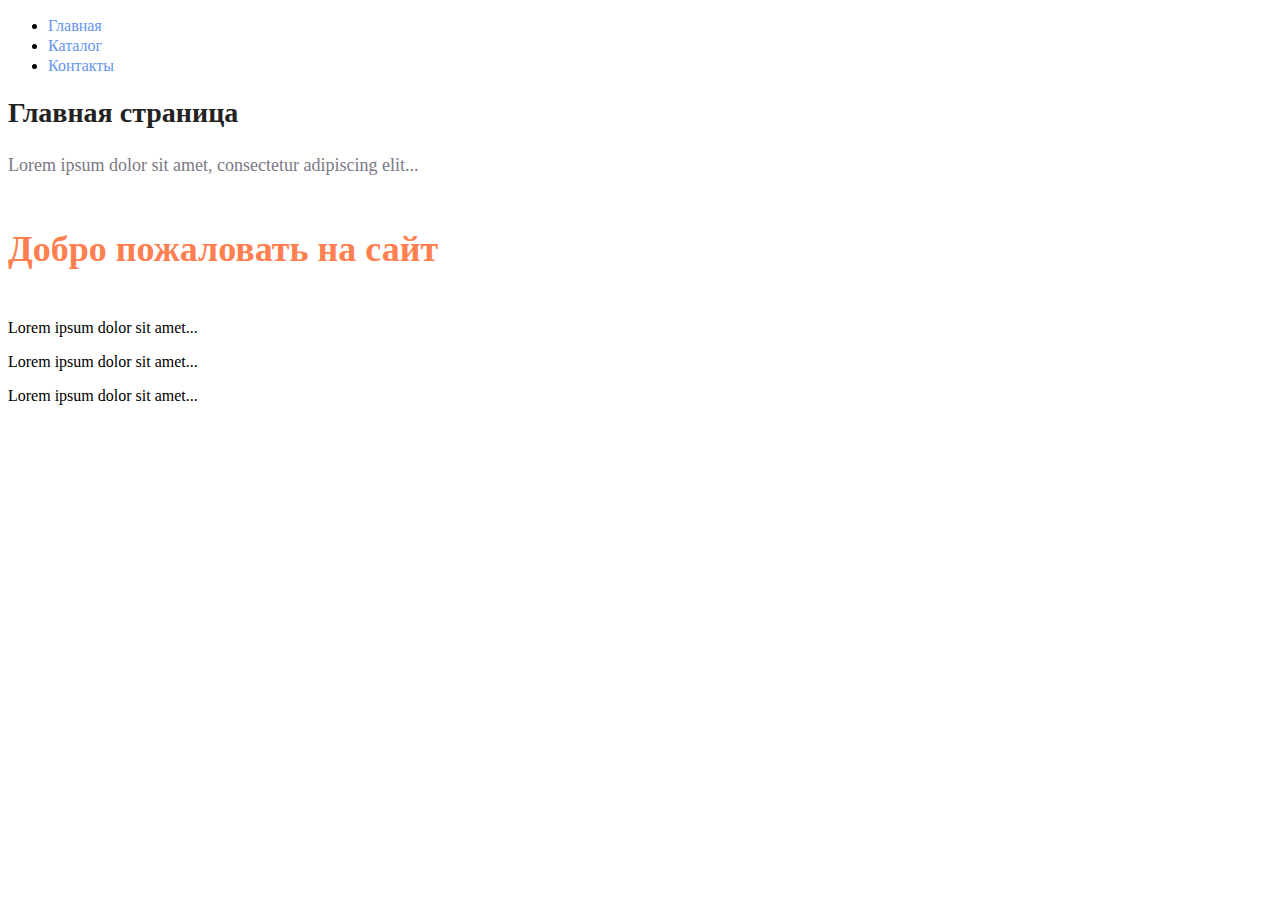
<file: index.html>
<!DOCTYPE html>
<html lang="ru">
<head>
    <meta charset="UTF-8">
    <title>Главная страница</title>
    <link rel="stylesheet" href="style.css">
</head>
<body>
    <nav>
        <ul>
            <li><a class="menu-link" href="index.html">Главная</a></li>
            <li><a class="menu-link" href="catalog/catalog.html">Каталог</a></li>
            <li><a class="menu-link" href="#contacts">Контакты</a></li>
        </ul>
    </nav>
    <h1 class="header-title">Главная страница</h1>
    <p class="paragraph-text">Lorem ipsum dolor sit amet, consectetur adipiscing elit...</p>
    <h2 class="subheader-title">Добро пожаловать на сайт</h2>
    <p>Lorem ipsum dolor sit amet...</p>
    <p>Lorem ipsum dolor sit amet...</p>
    <p>Lorem ipsum dolor sit amet...</p>
</body>
</html>
</file>
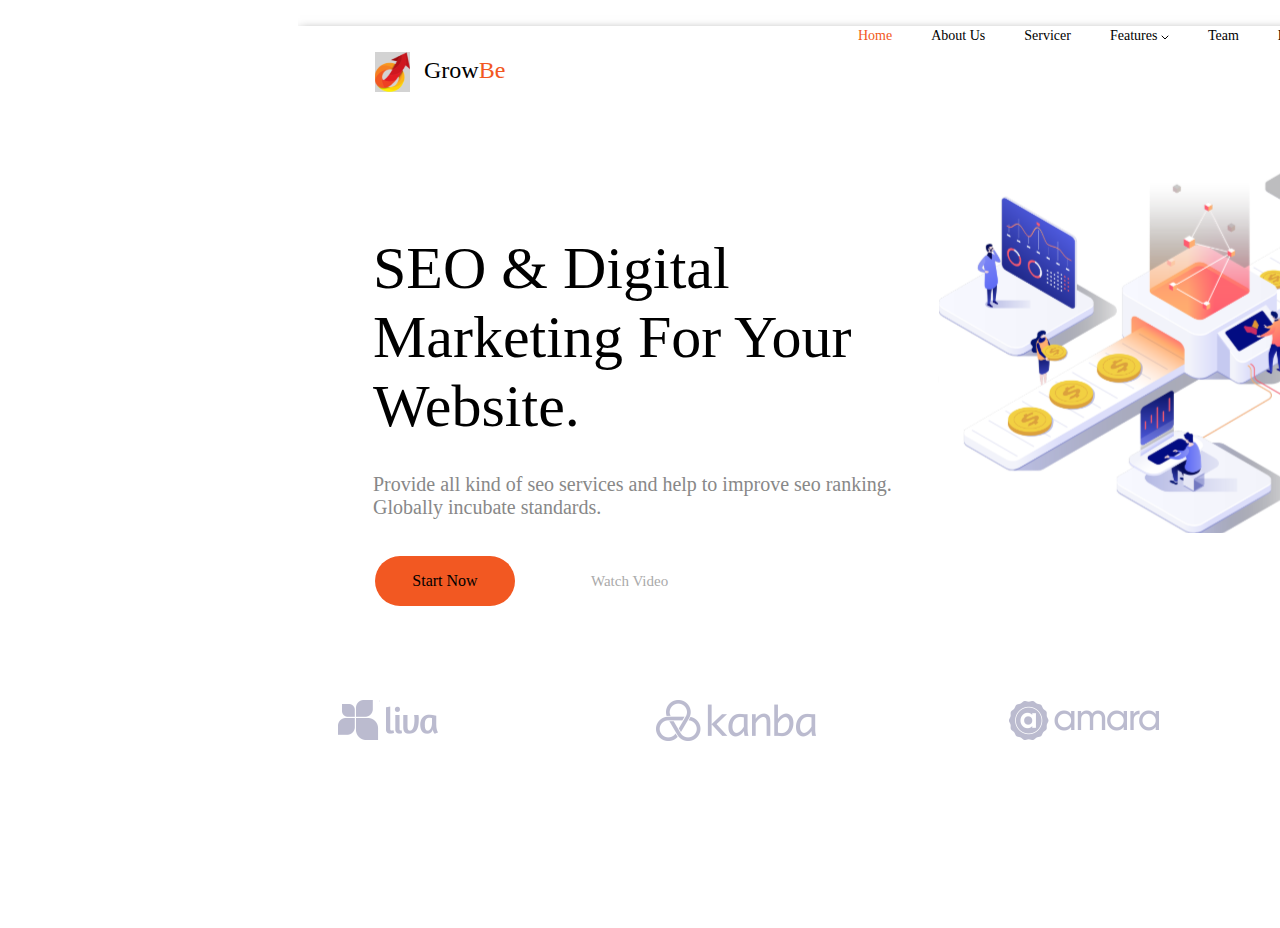
<file: dz3-peredelka/index.html>
<!DOCTYPE html>
<html lang="en">

<head>
  <meta charset="UTF-8">
  <meta name="viewport" content="width=device-width, initial-scale=1.0">
  <title>Title</title>
  <link rel="stylesheet" href="rest.css">
  <link rel="stylesheet" href="styles.css">
</head>

<body>
  <div class="rec_6">
  <div class="home__page">
      <div class="rec_7">
        <div class="logo">
          <p><span class="text black"> Grow<span class = "text red">Be </span></p>
        </div>
        <div class="rec_9">
          <div class="meun_bar">
            <a href="#" class="text_meun_orange">Home</a>
            <a href="#" class="text_meun_black">About Us</a>
            <a href="#" class="text_meun_black">Servicer</a>
            <a href="#" class="text_meun_black">Features <svg xmlns="http://www.w3.org/2000/svg" width="8" height="5" viewBox="0 0 8 5" fill="none">
              <path d="M1 1L4 4L7 1" stroke="black" stroke-linecap="round" stroke-linejoin="round"/>
            </svg></a>
            <a href="#" class="text_meun_black">Team</a>
            <a href="#" class="text_meun_black">Blog</a>
            <a href="#" class="text_meun_black">Contact</a>
          </div>
        </div>
      </div>
      <div class="rec_10">
        <div class="rec_11">
          <h1 class="h1">SEO & Digital
            Marketing For Your
            Website.</h1>
            <h2 class="h2">Provide all kind of seo services and help to improve
              seo ranking. Globally incubate standards.</h2>
            <div class="rec_12">
              <button class="start_now">Start Now</button>
              <a class="watch_video" href="#">Watch Video</a>
            </div>
        </div>
        <div class="rec_2">
          <div class="SEO_img"></div>
        </div>
        </div>
      <div class="footer">
        <div class="rec_13">
          <div class="brand_logo">
            <a href="#"><div class="img_1"></div></a>
            <a href="#"><div class="img_2"></div></a>
            <a href="#"><div class="img_3"></div></a>
            <a href="#"><div class="img_4"></div></a>
            <a href="#"><div class="img_5"></div></a>
            <a href="#"><div class="img_6"></div></a>
          </div>
        </div>
    </div>
    </div>
  </div>
  </div>


</body>

</html>
</file>
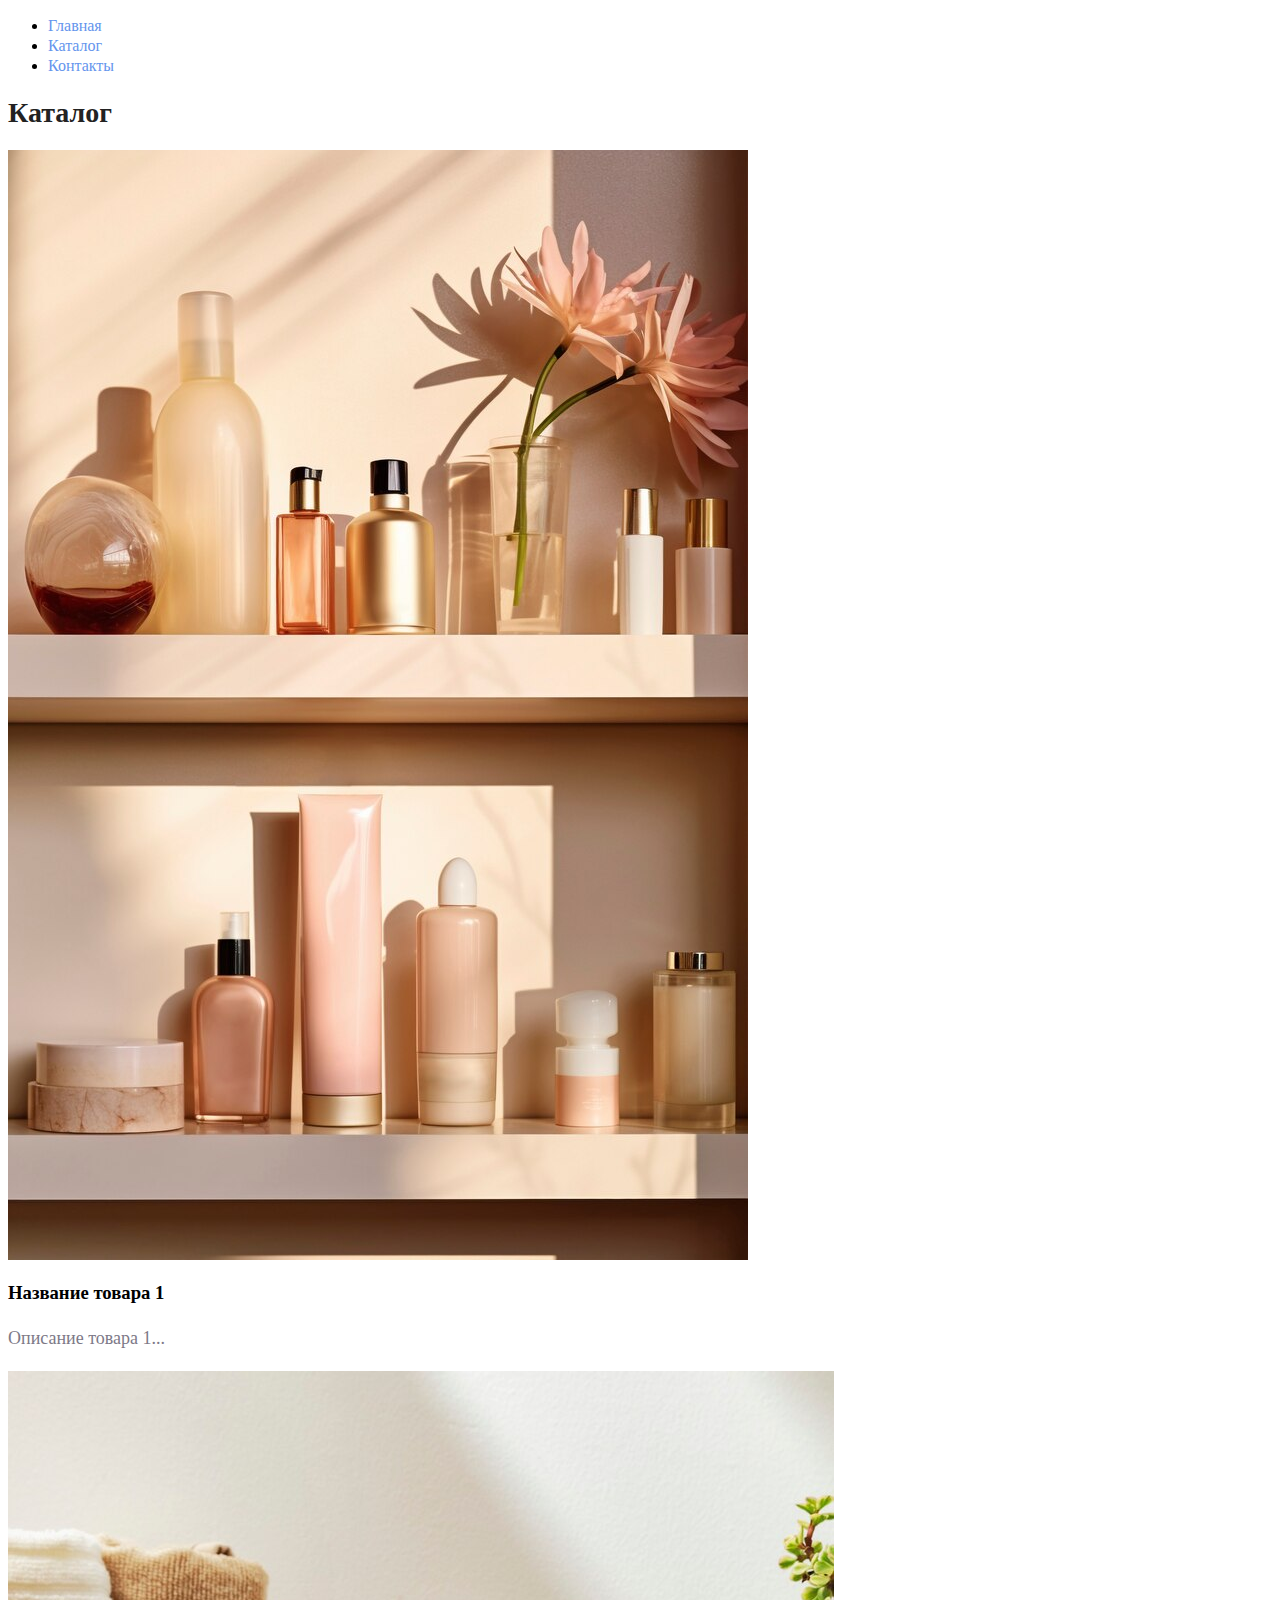
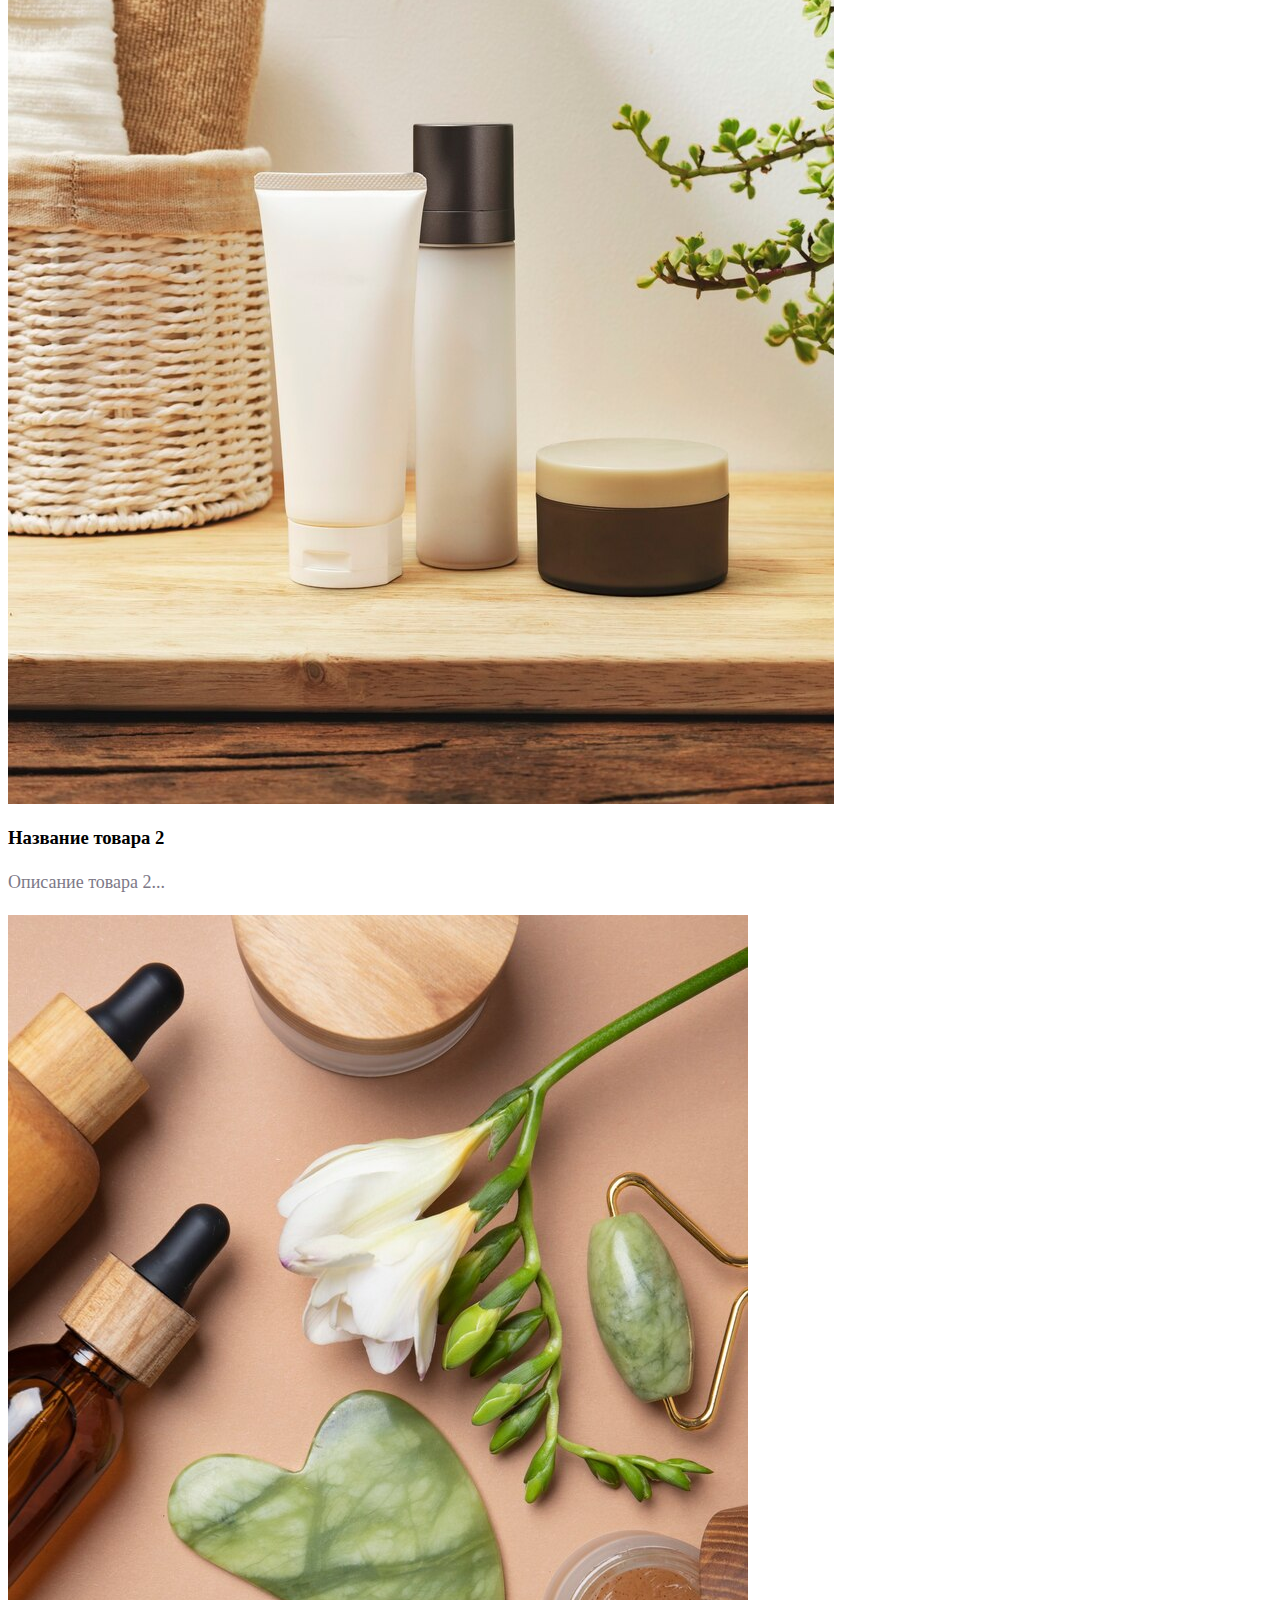
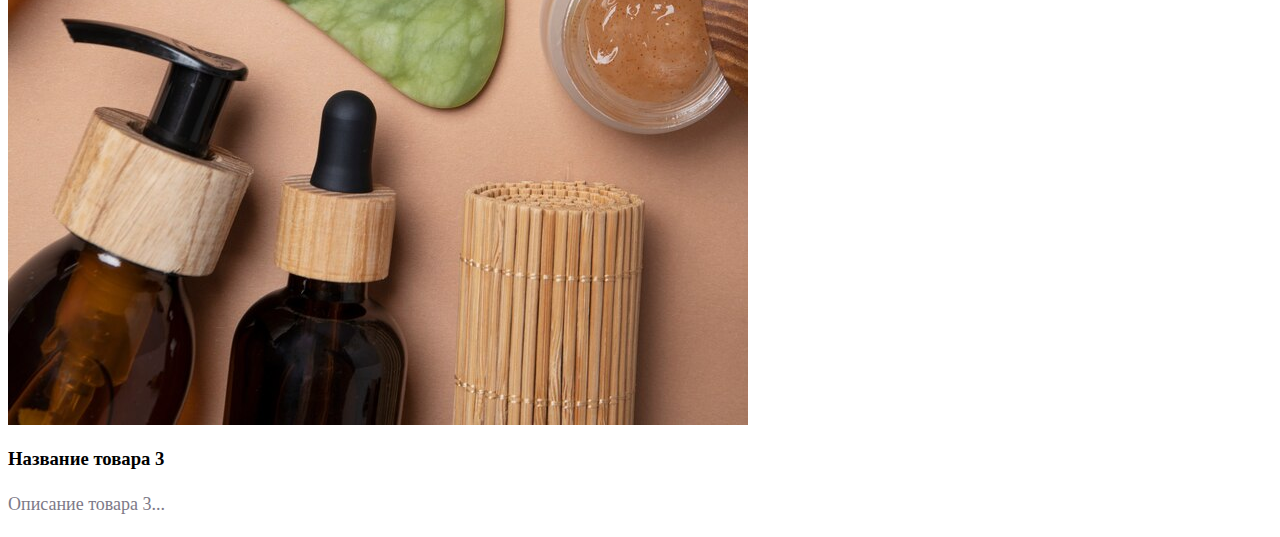
<file: catalog/catalog.html>
<!DOCTYPE html>
<html lang="ru">
<head>
    <link rel="stylesheet" href="../style.css">
    <meta charset="UTF-8">
    <title>Каталог</title>
</head>
<body>
    <nav>
        <ul>
            <li><a class="menu-link" href="../index.html">Главная</a></li>
            <li><a class="menu-link" href="catalog.html">Каталог</a></li>
            <li><a class="menu-link" href="#contacts">Контакты</a></li>
        </ul>
    </nav>
    <h1 class="header-title">Каталог</h1>
    <div class="product">
        <img src="../img/1.jpeg" alt="Описание товара 1">
        <h3>Название товара 1</h3>
        <p class="paragraph-text">Описание товара 1...</p>
    </div>
    
    <div class="product">
        <img src="../img/2.jpeg" alt="Описание товара 2">
        <h3>Название товара 2</h3>
        <p class="paragraph-text">Описание товара 2...</p>
    </div>
    
    <div class="product">
        <img src="../img/3.jpeg" alt="Описание товара 3">
        <h3>Название товара 3</h3>
        <p class="paragraph-text">Описание товара 3...</p>
    </div>
    
</body>
</html>
</file>
<file: style.css>
a {
    text-decoration: none;
}

.menu-link {
    color: cornflowerblue;
    font-size: 16px;
    line-height: 20px;
}

.header-title {
    color: #222222;
    font-size: 28px;
    line-height: 36px;
    font-weight: bold;
}

.paragraph-text {
    font-style: normal;
    font-weight: 300;
    font-size: 18px;
    line-height: 30px;
    color: #7D7987;
}

.subheader-title {
    color: coral;
    font-style: normal;
    font-weight: 700;
    font-size: 36px;
    line-height: 80px;
}
</file>
<file: dz3-peredelka/rest.css>
* {
    padding: 0px;
    margin: 0px;
    border: none;
}

*,
*::before,
*::after {
    box-sizing: border-box;
}

/* Links */

a, a:link, a:visited {
    text-decoration: none;
}

a:hover {
    text-decoration: none;
}

/* Common */

aside, nav, footer, header, section, main {
    display: block;
}

h1, h2, h3, h4, h5, h6, p {
    font-size: inherit;
    font-weight: inherit;
}

ul, ul li {
    list-style: none;
}

img {
    vertical-align: top;
}

img, svg {
    max-width: 100%;
    height: auto;
}

address {
    font-style: normal;
}

/* Form */

input, textarea, button, select {
    font-family: inherit;
    font-size: inherit;
    color: inherit;
    background-color: transparent;
}

input::-ms-clear {
    display: none;
}

button, input[type="submit"] {
    display: inline-block;
    box-shadow: none;
    background-color: transparent;
    background: none;
    cursor: pointer;
}

input:focus, input:active,
button:focus, button:active {
    outline: none;
}

button::-moz-focus-inner {
    padding: 0;
    border: 0;
}

label {
    cursor: pointer;
}

legend {
    display: block;
}
</file>
<file: dz3-peredelka/styles.css>
/* рамка центр */
.rec_6 {
  width: 1319px;
  height: 928px;
  margin-left: 298px;
  margin-right: 303px;
  overflow: hidden;
}

.home__page {
  width: 1920px;
  height: 700px;
  flex-shrink: 0;
  background: #FFF;



  /* рамка, логотип, основное меню */
  .rec_7 {
    width: 1289px;
    height: 114px;
    margin-top: 14px;
    margin-left: 18px;
    margin-right: 12px;

    /*логотип*/
    .logo {
      width: 35px;
      height: 40px;
      margin-left: 59px;
      margin-top: 26px;
      float: left;
      /* margin-right: 1510px; */
      /* margin-bottom: 48px; */
      padding-top: 5px;
      flex-shrink: 0;
      /* float: inline-start; */
      background: url(img/logo.svg), lightgray 50% / cover no-repeat;

    }

    /*текст логотипа*/
    .text {
      width: 88px;
      height: 30px;
      font-family: Gilroy-Bold;
      font-size: 24px;
      font-style: normal;
      font-weight: 400;
      line-height: normal;
      margin-top: 45px;
      margin-left: 49px;

      .black {
        color: #000;
      }

      .red {
        margin: auto;
        color: #F25822;
      }
    }

    /*основное меню*/
    .rec_9 {
      width: 556px;
      height: 40px;
      flex-shrink: 0;
      margin-top: 26px;
      margin-left: 533px;
      /* float: inline-start; */
    }

    /*текст меню(ссылок)*/
    .meun_bar {
      margin-top: 11px;
      width: 1016px;
      height: 40px;
      flex-shrink: 0;
      margin-left: 9px;

      .text_meun_orange {
        font-size: 14px;
        font-style: normal;
        /*насыщенность шрифта*/
        font-weight: 400;
        /*высота строки*/
        line-height: normal;
        font-family: Gilroy-SemiBold;
        color: #F25822;
      }

      .text_meun_black {
        padding-left: 35px;
        font-size: 14px;
        font-style: normal;
        font-weight: 400;
        line-height: normal;
        font-family: Gilroy-Medium;
        color: #000;
      }
    }
  }


  /* контент общий*/
  .rec_10 {
    width: 1274px;
    height: 536px;
    margin-top: 21px;
    margin-left: 18px;
    margin-right: 27px;


    /*контент левый*/
    .rec_11 {
      width: 589px;
      height: 494px;
      margin-top: 15px;
      margin-left: 16px;
      float: left;

      .h1 {
        width: 522px;
        height: 222px;
        margin-left: 41px;
        margin-top: 59px;
        margin-right: 26px;
        text-align: left;
        color: #000;
        font-family: Gilroy-Bold;
        font-size: 60px;
        font-style: normal;
        font-weight: 400;
        line-height: normal;
      }

      .h2 {
        margin-left: 41px;
        margin-top: 17px;
        color: #888;
        font-family: Gilroy-Medium;
        font-size: 20px;
        font-style: normal;
        font-weight: 400;
        line-height: normal;
      }

      /*кнопка старта и просмотра в контенте*/
      .rec_12 {
        width: 374px;
        height: 94px;
        margin-top: 16px;
        margin-left: 20px;
        float: left;

        .start_now {
          margin-top: 21px;
          margin-left: 23px;
          width: 140px;
          height: 50px;
          flex-shrink: 0;
          border-radius: 50px;
          background: #F25822;
        }

        .watch_video {
          margin-left: 72px;
          color: #AAA;
          font-family: Gilroy-Bold;
          font-size: 15px;
          font-style: normal;
          font-weight: 400;
          line-height: normal;
        }
      }

    }

    /*контент правый*/
    .rec_2 {
      width: 610.735px;
      height: 372.904px;
      flex-shrink: 0;
      margin-left: 619.94px;
      margin-top: 15px;
      background: white;

      .SEO_img {
        margin-left: 1.94px;
        margin-top: -1.3px;
        margin-right: 64px;
        margin-bottom: -0.6px;
        width: 544.814px;
        height: 374.843px;
        flex-shrink: 0;
        background: url(img/pngfind\ 1.svg), white 100% / cover no-repeat;
      }
    }
  }

}

.shadow::after, .home__page {
  width: 1920px;
  height: 700px;
  flex-shrink: 0;
  transform: translateY(0px);
  box-shadow: 0px 2px 10px -2px rgba(0, 0, 0, 0.5);
}



/* подвал */
.footer {
  width: 1920px;
  height: 243px;
  flex-shrink: 0;
  background: #FFF;
}

.rec_13 {
  width: 100%;
}

.brand_logo {
  display: flex;
  flex-wrap: nowrap;
  justify-content: space-between;
  align-items: center;
  width: 100%; /* Устанавливаем ширину в 100%, чтобы растянуть по всей ширине .rec_13 */
  padding: 0 10px; /* Добавляем небольшой отступ с обеих сторон, если нужно */
}

.img_1, .img_2, .img_3, .img_4, .img_5, .img_6 {
  width: 160px;
  height: 50px;
  background-size: contain;
  background-repeat: no-repeat;
  background-position: center;
}

.img_1 { background-image: url(img/1.svg); }
.img_2 { background-image: url(img/2.svg); }
.img_3 { background-image: url(img/3.svg); }
.img_4 { background-image: url(img/4.svg); }
.img_5 { background-image: url(img/5.svg); }
.img_6 {
  background-image: url(img/6.svg);
}
</file>
